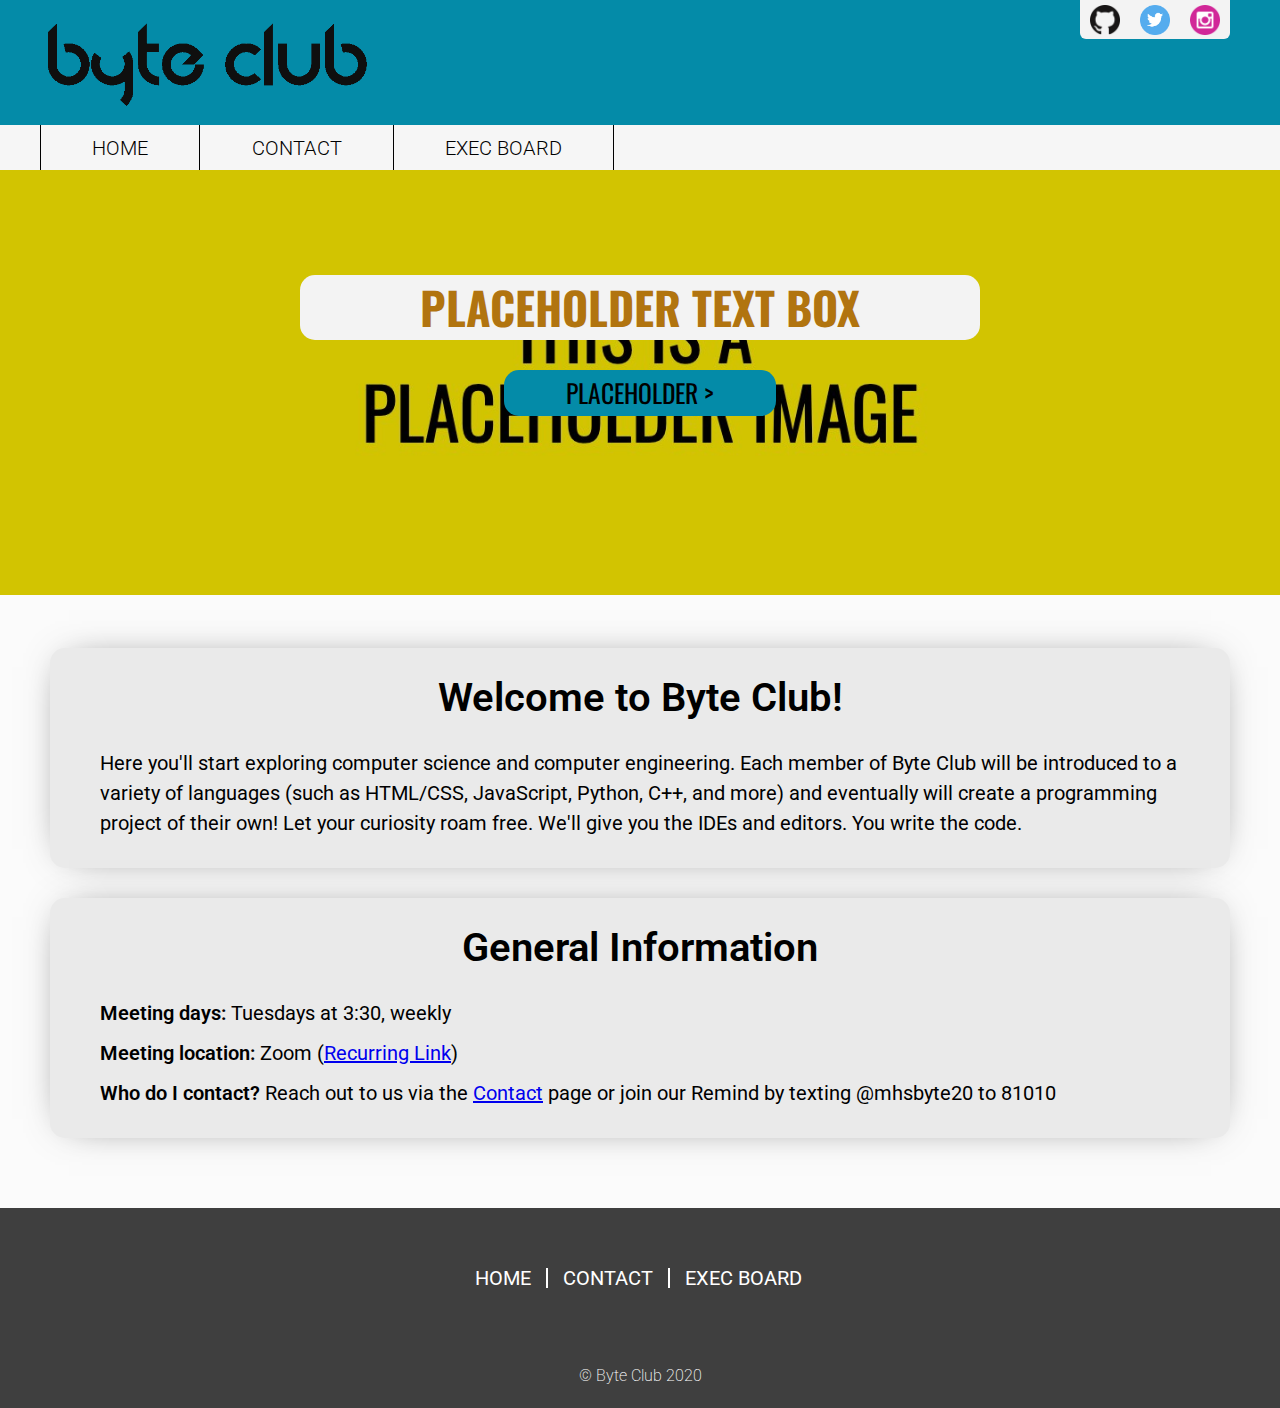
<file: index.html>
<HTML>
	<head>
		<link rel="stylesheet" href="style/index.css">
		<link rel="stylesheet" href="style/clear.css">
		<link href="https://fonts.googleapis.com/css2?family=Roboto:ital,wght@0,100;0,300;0,400;0,500;0,700;0,900;1,100;1,300;1,400;1,500;1,700;1,900&display=swap" rel="stylesheet">
		<link href="https://fonts.googleapis.com/css2?family=Oswald:wght@400;700&display=swap" rel="stylesheet">
		<script src="https://ajax.googleapis.com/ajax/libs/jquery/3.1.0/jquery.min.js"></script>
		<link rel="stylesheet" href="https://cdnjs.cloudflare.com/ajax/libs/font-awesome/4.7.0/css/font-awesome.min.css">
		<meta name="viewport" content="width=device-width, initial-scale=1, minimum-scale=1" />
		<title>MHS Byte Club</title>
	</head>

	<body>
		<div id="top">
			<div id="logo-container">
				<div id="logo-bar">
					<a href="/"><img src="image/byte.png" id="logo"></a>
					<i class="fa fa-bars" id="hamburger"></i>
					<div id="social-media-bar">
						<img src="image/github.png" class="social-media-button">
						<img src="image/twitter.png" class="social-media-button">
						<img src="image/instagram.png" class="social-media-button">
					</div>
				</div>
			</div>
			<div id="nav-container">
				<div id="nav-bar">
					<a href="/"><div class="nav-element">
						<p>HOME</p>
					</div></a>
					<div class="clear nav-clear"></div>
					<a href="/contact.html"><div class="nav-element">
						<p>CONTACT</p>
					</div></a>
					<div class="clear nav-clear"></div>
					<a href="/exec-board.html"><div class="nav-element" id="last-nav">
						<p>EXEC BOARD</p>
					</div></a>
				</div>
			</div>
		</div>
		<div id="banner-container">
			<img src="image/arrow.png" class="arrow" id="left-arrow">
			<img src="image/arrow.png" class="arrow" id="right-arrow">
			<div class="slide" id="slide1">
				<img class="banner-image" src="image/placeholder.jpg">
				<div id="banner-overlay-container">
					<div id="banner-text-container">
						<p>PLACEHOLDER TEXT BOX</p>
					</div>
					<div id="find-button" class="noselect">
						<p>PLACEHOLDER ></p>
					</div>
				</div>
			</div>
			<div class="slide" id="slide2">
				<img class="banner-image" src="image/placeholder.jpg">
			</div>
		</div>
		<div class="clear"></div>
		<div id="body-container">
			<div class="information-panel">
				<h1 id="welcome" class="header">Welcome to Byte Club!</h1>
				<p id="description" class="information">Here you'll start exploring computer science and computer engineering. Each member of Byte Club will be introduced to a variety of languages (such as HTML/CSS, JavaScript, Python, C++, and more) and eventually will create a programming project of their own! Let your curiosity roam free. <b>We'll give you the IDEs and editors. You write the code.</b></p>
			</div>

			<div class="information-panel">
				<h1 id="imformation-title" class="header">General Information</h1>
				<p class="information"><span class="bold">Meeting days:</span> Tuesdays at 3:30, weekly</p>
				<p class="information"><span class="bold">Meeting location:</span> Zoom (<a href="https://zoom.us/j/93592174899?pwd=UUEyUE9xUlFoY2NacitJU0dGSjNyQT09">Recurring Link</a>)</p>
				<p class="information"><span class="bold">Who do I contact?</span> Reach out to us via the <a href="/contact.html">Contact</a> page or join our Remind by texting @mhsbyte20 to 81010</p>
			</div>
		</div>
		<div id="footer">
			<div id="footer-links">
				<div class="footer-link">
					<a href="/"><p>HOME</p></a>
				</div>
				<div class="footer-link">
					<a href="/contact.html"><p>CONTACT</p></a>
				</div>
				<div class="footer-link" style="border-width: 0px;">
					<a href="/exec-board.html"><p>EXEC BOARD</p></a>
				</div>
			</div>
			<p id="copyright">&#169; Byte Club 2020</p>
		</div>
		<script src="script/index.js"></script>
	</body>
</HTML>
</file>
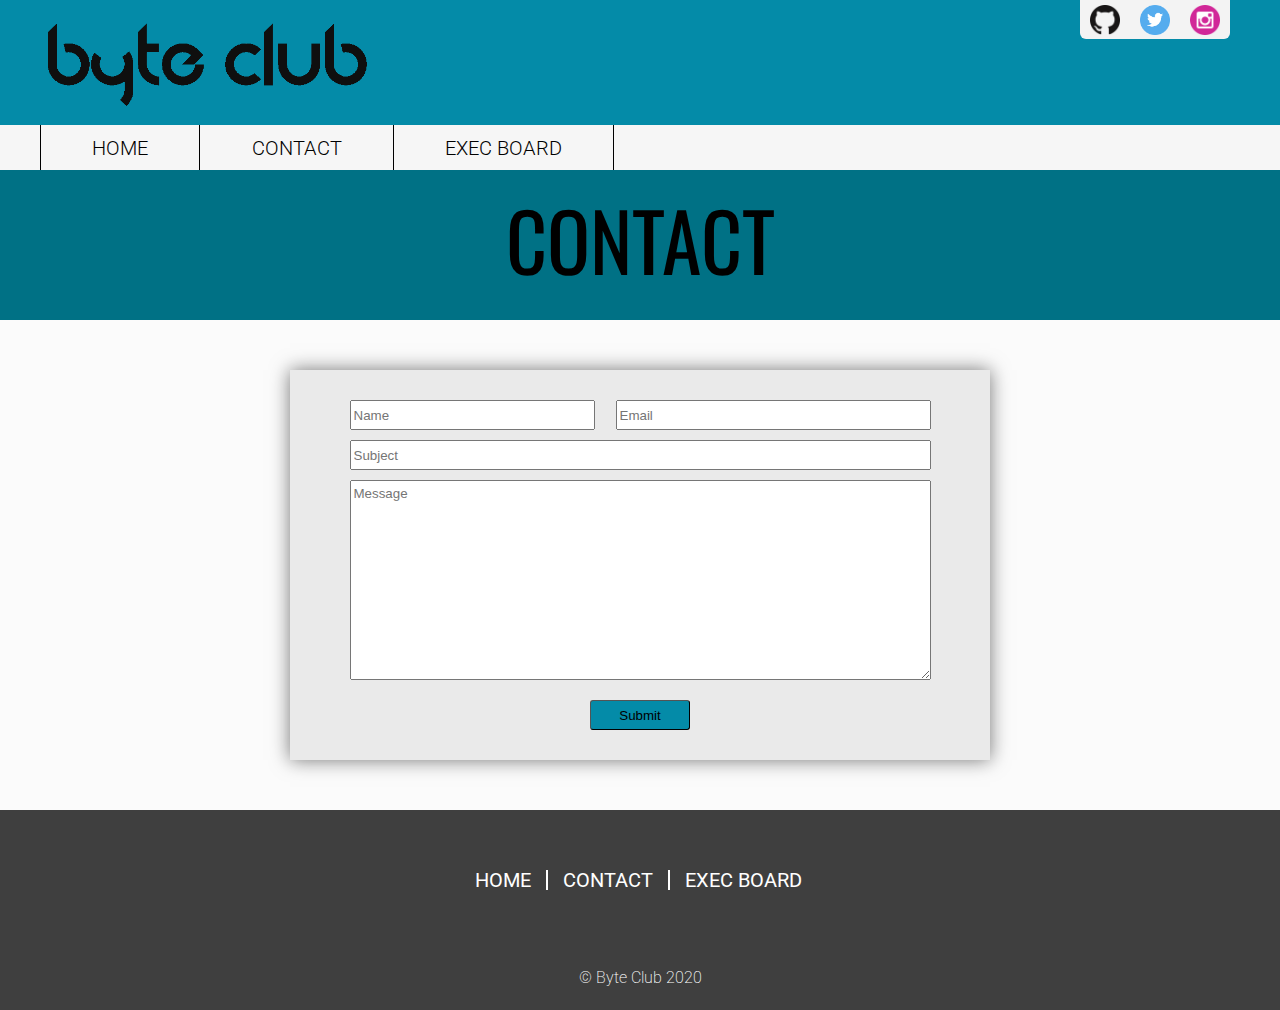
<file: contact.html>
<HTML>
	<head>
		<link rel="stylesheet" href="style/global.css">
		<link rel="stylesheet" href="style/contact.css">
		<link rel="stylesheet" href="style/clear.css">
		<link href="https://fonts.googleapis.com/css2?family=Roboto:ital,wght@0,100;0,300;0,400;0,500;0,700;0,900;1,100;1,300;1,400;1,500;1,700;1,900&display=swap" rel="stylesheet">
		<link href="https://fonts.googleapis.com/css2?family=Oswald:wght@400;700&display=swap" rel="stylesheet">
		<script src="https://ajax.googleapis.com/ajax/libs/jquery/3.1.0/jquery.min.js"></script>
		<link rel="stylesheet" href="https://cdnjs.cloudflare.com/ajax/libs/font-awesome/4.7.0/css/font-awesome.min.css">
		<meta name="viewport" content="width=device-width, initial-scale=1, minimum-scale=1" />
	</head>

	<body>
		<div id="top">
			<div id="logo-container">
				<div id="logo-bar">
					<a href="/"><img src="image/byte.png" id="logo"></a>
					<i class="fa fa-bars" id="hamburger"></i>
					<div id="social-media-bar">
						<img src="image/github.png" class="social-media-button">
						<img src="image/twitter.png" class="social-media-button">
						<img src="image/instagram.png" class="social-media-button">
					</div>
				</div>
			</div>
			<div id="nav-container">
				<div id="nav-bar">
					<a href="/"><div class="nav-element">
						<p>HOME</p>
					</div></a>
					<div class="clear nav-clear"></div>
					<a href="/contact.html"><div class="nav-element">
						<p>CONTACT</p>
					</div></a>
					<div class="clear nav-clear"></div>
					<a href="/exec-board.html"><div class="nav-element" id="last-nav">
						<p>EXEC BOARD</p>
					</div></a>
				</div>
			</div>
		</div>
		<div class="clear"></div>
		<div id="body-container">
			<div id="header">
				<p id="page-title">CONTACT</p>
			</div>
			<div id="contact-spacer">
				<div id="contact-container">
					<div id="errors">
						<div id="bar"></div>
						<p class="error" id="error-all-fields">- Please fill in all fields.</p>
						<p class="error" id="error-email">- Please enter a valid email address.</p>
						<p class="error" id="success">Your contact request has been submitted! Please allow 2 business day for a response.</p>
					</div>
					<form target="frame" id="contact-form" name='contact' method='post' action='php/contact.php' >
						<div id="inline">
							<input class="textbox" id="name-input" type="text" name="name" placeholder="Name">
							<input class="textbox" id="email-input" type="text" name="email" placeholder="Email">
						</div>
						<div class="clear"></div>
						<input  class="textbox" id="subject-input" type="text" name="subject" placeholder="Subject"><br>
						<textarea class="textbox" id="message-input" name="message" placeholder="Message"></textarea><br>
						<input type="hidden" id="valid" name="valid" value="no">
						<input type="submit" id="submit">
					</form>
					<iframe name="frame"></iframe>
				</div>
			</div>
		</div>
		<div id="footer">
			<div id="footer-links">
				<div class="footer-link">
					<a href="/"><p>HOME</p></a>
				</div>
				<div class="footer-link">
					<a href="/contact.html"><p>CONTACT</p></a>
				</div>
				<div class="footer-link" style="border-width: 0px;">
					<a href="/exec-board.html"><p>EXEC BOARD</p></a>
				</div>
			</div>
			<p id="copyright">&#169; Byte Club 2020</p>
		</div>
		<script src="script/contact.js"></script>
		<script src="script/global.js"></script>
	</body>
</HTML>
</file>
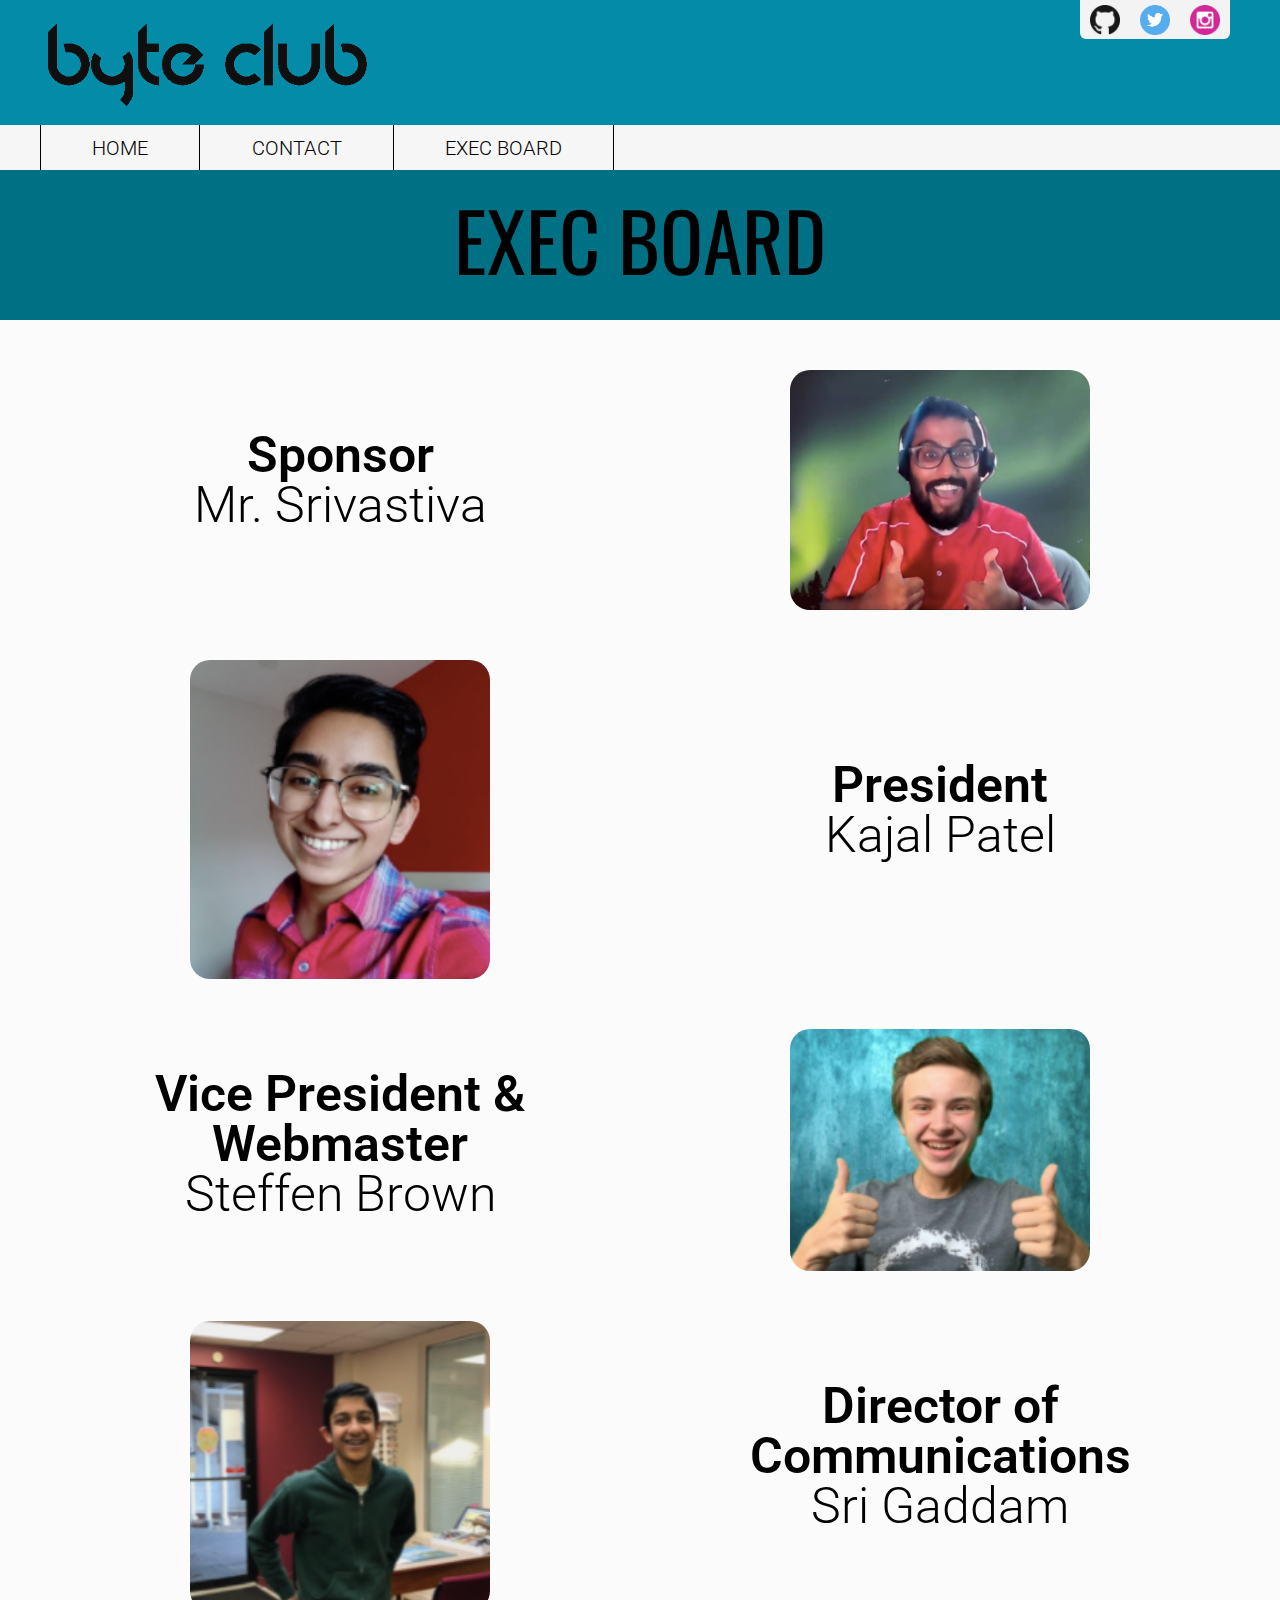
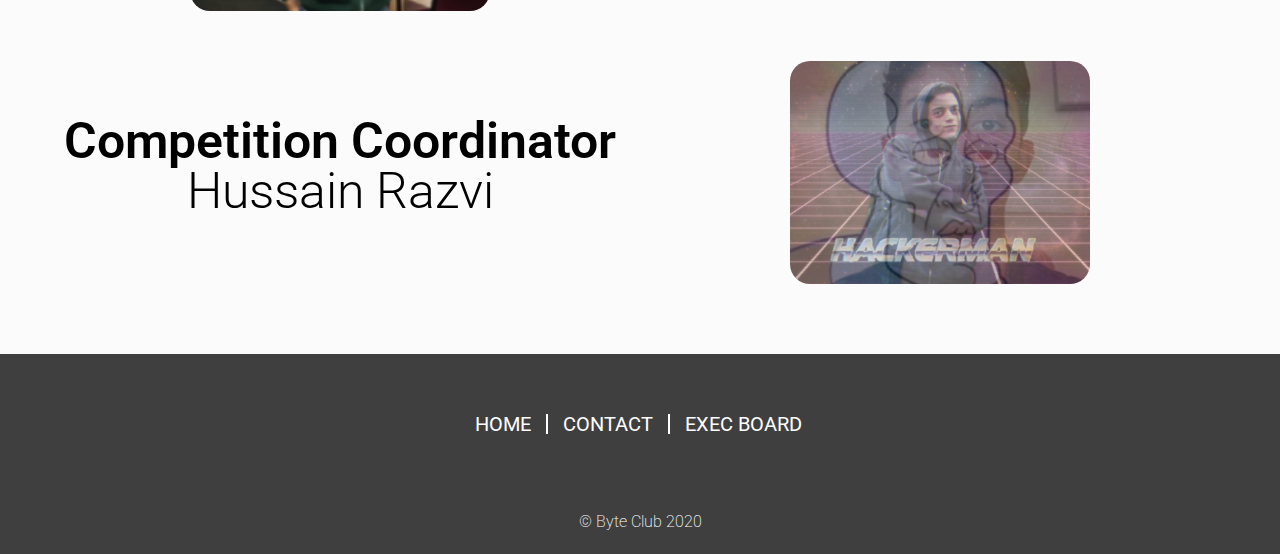
<file: exec-board.html>
<HTML>
	<head>
		<link rel="stylesheet" href="style/global.css">
		<link rel="stylesheet" href="style/exec-board.css">
		<link rel="stylesheet" href="style/clear.css">
		<link href="https://fonts.googleapis.com/css2?family=Roboto:ital,wght@0,100;0,300;0,400;0,500;0,700;0,900;1,100;1,300;1,400;1,500;1,700;1,900&display=swap" rel="stylesheet">
		<link href="https://fonts.googleapis.com/css2?family=Oswald:wght@400;700&display=swap" rel="stylesheet">
		<script src="https://ajax.googleapis.com/ajax/libs/jquery/3.1.0/jquery.min.js"></script>
		<link rel="stylesheet" href="https://cdnjs.cloudflare.com/ajax/libs/font-awesome/4.7.0/css/font-awesome.min.css">
		<meta name="viewport" content="width=device-width, initial-scale=1, minimum-scale=1" />
		<title>Byte Executive Board</title>
	</head>

	<body>
		<div id="top">
			<div id="logo-container">
				<div id="logo-bar">
					<a href="/"><img src="image/byte.png" id="logo"></a>
					<i class="fa fa-bars" id="hamburger"></i>
					<div id="social-media-bar">
						<img src="image/github.png" class="social-media-button">
						<img src="image/twitter.png" class="social-media-button">
						<img src="image/instagram.png" class="social-media-button">
					</div>
				</div>
			</div>
			<div id="nav-container">
				<div id="nav-bar">
					<a href="/"><div class="nav-element">
						<p>HOME</p>
					</div></a>
					<div class="clear nav-clear"></div>
					<a href="/contact.html"><div class="nav-element">
						<p>CONTACT</p>
					</div></a>
					<div class="clear nav-clear"></div>
					<a href="/exec-board.html"><div class="nav-element" id="last-nav">
						<p>EXEC BOARD</p>
					</div></a>
				</div>
			</div>
		</div>
		<div class="clear"></div>
		<div id="body-container">
			<div id="header">
				<p id="page-title">EXEC BOARD</p>
			</div>
			<div id="contents">
				<div class="row-container">
					<div class="left">
						<p id="spon" class="position">Sponsor</p>
						<p class="name">Mr. Srivastiva</p>
					</div>
					<div class="right">
						<img class="photo" src="image/srivastiva.png">
					</div>
				</div>
				<div class="row-container">
					<div class="right">
						<p id="pres" class="position">President</p>
						<p class="name">Kajal Patel</p>
					</div>
					<div class="left">
						<img class="photo" src="image/kojol.png">
					</div>
				</div>
				<div class="row-container">
					<div class="left">
						<p id="vpres" class="position">Vice President & Webmaster</p>
						<p class="name">Steffen Brown</p>
					</div>
					<div class="right">
						<img  class="photo"src="image/steffen.png">
					</div>
				</div>
				<div class="row-container">
					<div class="right">
						<p id="comm" class="position">Director of Communications</p>
						<p class="name">Sri Gaddam</p>
					</div>
					<div class="left">
						<img class="photo"src="image/sri.png">
					</div>
				</div>
				<div class="row-container">
					<div class="left">
					<p id="comp" class="position">Competition Coordinator</p>
					<p class="name">Hussain Razvi</p>
					</div>
					<div class="right">
						<img class="photo" src="image/hussain.png">
					</div>
				</div>
			</div>
		</div>
		<div id="footer">
			<div id="footer-links">
				<div class="footer-link">
					<a href="/"><p>HOME</p></a>
				</div>
				<div class="footer-link">
					<a href="/contact.html"><p>CONTACT</p></a>
				</div>
				<div class="footer-link" style="border-width: 0px;">
					<a href="/exec-board.html"><p>EXEC BOARD</p></a>
				</div>
			</div>
			<p id="copyright">&#169; Byte Club 2020</p>
		</div>
		<script src="script/global.js"></script>
	</body>
</HTML>
</file>
<file: style/index.css>
.clear {
	clear: both;
}

#top {
	position: relative;
}

#logo-container {
	background-color: #048ba8ff;
	width: 100%;
	height: 125px;
	position: relative;
}

#logo-bar {
	max-width: 1200px;
	height: 125px;
	margin: auto;

}

#hamburger {
	display: none;
}

#social-media-bar {
	background-color: #f3f3f3ff;
	position: absolute;
	width: 150px;
    height: 40px;
    margin: 50px;
    margin-top: -121px;
	right: 0;
	border-radius: 0px 0px 6px 6px;
}

.nav-clear {
	display: none;
}

.social-media-button {
	position: relative;
    height: auto;
    transform: none;
	width: 30px;
	float: left;
	padding: 6px 10px;
}

.social-media-button:hover {
	opacity: 80%;
}

#logo {
	width: 330px;
	margin-top: 30px;
	position: relative;
	top: -10px;
}

#nav-container {
	width: 100%;
	height: 45px;
	background-color: #e2e2e234;
	position: relative;
}

#nav-bar {
	max-width: 1200px;
	height: 45px;
	margin: auto;
}

.nav-element {
	height: 45px;
	float: left;
	border-style: solid;
	border-width: 0px 0px 0px 1px;
	border-color: black;
}

.nav-element:hover {
	background-color: #EBEBEB;
}

.nav-element p {
	padding: 13px 4vw;
	font-size: 20px;
	color: black;
	font-family: 'Roboto', sans-serif;
	font-weight: 300;
	float:left;
}

#last-nav {
	border-width: 0px 1px 0px 1px;
}

#banner-container {
	width: 100%;
	overflow: auto;
	height: 35vw;

}

.arrow {
	position: absolute;
	z-index: 1;
	border: none;
	width: 5%;
	margin-top: 13.5vw;
	display: none;
}

.arrow:hover {
	filter: invert(15%);
}

#left-arrow {
	-webkit-transform: scaleX(-1);
  	transform: scaleX(-1);
  	margin-left: 1%;

}

#right-arrow {
	-webkit-transform: scaleX(0);
  	transform: none;
  	margin-left: 93%;
}

.slide {
	position: absolute;
	display: none;
	z-index: 0;
	width: 100%;
}

#slide1 {
	display: block;
}

.banner-image {
	width: 100%;
	position: relative;
	font-weight: 200;
}


#banner-overlay-container {
	width: calc(100% - 600px);
	left: 300px;
	height: 60px;
	position: absolute;
	margin-top: -25%;

}

#banner-text-container {
	width: 100%;
	background-color: #f3f3f3ff;
	border-radius: 15px;
}

#banner-text-container p {
	font-family: 'Oswald', sans-serif;
	font-size: 3.5vw;
	text-align: center;
	padding: 10px 0px 10px 0px;
	color: #b1740f;
	font-weight: 700;
}

#find-button {
	width: 40%;
	background-color: #048ba8ff;
	border-radius: 15px;
	margin-top: 30px;
	margin-left: 30%;
}

#find-button p {
	font-family: 'Oswald', sans-serif;
	font-size: 2vw;
	color: black;
	padding: 10px 0px 10px 0px;
	text-align: center;
	font-weight: 400;
}

#find-button:hover {
	background-color: #00BDCD;
}

@media screen and (max-width: 1100px) {
	#banner-overlay-container {
		width: calc(100% - 450px);
		left: 225px;
	}
}

@media screen and (max-width: 750px) {
	#banner-overlay-container {
		width: calc(100% - 300px);
		left: 150px;
	}
}

body {
	background-color: #FBFBFB;
	position: absolute;
	z-index: -2;
}

#none-show {
	display: none;
	font-family: 'Roboto', sans-serif;
	text-align: center;
	font-size: 30px;
	font-weight: 500px;
	margin-top: 60px;
	margin-bottom: 20px;
}

.information-panel {
	max-width: 1200px;
	margin: auto;
	margin-left: 50px;
	margin-right: 50px;
	margin-top: 30px;
	padding: 30px 50px;
	border-radius: 15px;
	background-color: #EAEAEA;
	-webkit-box-shadow: 0px 0px 38px -19px rgba(77,77,77,1);
	-moz-box-shadow: 0px 0px 38px -19px rgba(77,77,77,1);
	box-shadow: 0px 0px 38px -19px rgba(77,77,77,1);

}

.header {
	font-family: 'Roboto', sans-serif;
	font-weight: 600;
	font-size: 40px;
	text-align: center;
	padding-bottom: 20px;
}

.information {
	font-family: 'Roboto', sans-serif;
	padding-top: 10px;
	font-size: 20px;
	line-height: 1.5;
}

.bold {
	font-weight: 600;
}


#footer {
	margin-top: 70px;
	background-color: #3F3F3F;
	height: 200px;
	width: 100%
}

#footer-links {
	margin: auto;
	width: 360px;
	padding-top: 60px;
}

.footer-link {
	float: left;
	border-style: solid;
	border-color: white;
	border-width: 0px 2px 0px 0px;
	padding: 0px 15px;
}

.footer-link p {
	font-family: 'Roboto', sans-serif;
	font-weight: 400;
	font-size: 20px;
	color: white;
	-webkit-touch-callout: none; /* iOS Safari */
    -webkit-user-select: none; /* Safari */
     -khtml-user-select: none; /* Konqueror HTML */
       -moz-user-select: none; /* Old versions of Firefox */
        -ms-user-select: none; /* Internet Explorer/Edge */
            user-select: none; 
}

.footer-link a {
	text-decoration: none;
}

.footer-link p:hover {
	opacity: 70%;
}

#copyright {
	text-align: center;
	margin-top: 100px;
	font-weight: 200;
	font-family: 'Roboto', sans-serif;
	color: white;
}
/*MOBILE SITE*/

@media screen and (max-width: 610px) {
	#top {
		position: fixed;
		top: 0;
		width: 100%;
		z-index: 5;
		background-color: white;
	}

	#social-media-bar {
		background-color: #3F3F3F;
		position: fixed;
		right: 0;
		bottom: 10vh;
		width: 40px;
    	height: 130px;
    	margin: 0px;
    	padding-top: 1px;
    	padding-right: 10px;
		border-radius: 9px 0px 0px 9px;
	}

	#logo {
		width: 170px;
		top: 0px;
		margin-top: 17px;
		margin-left: 5px;
	}

	#logo-container {
		height: 75px;
	}

	#logo-bar {
		height: 75px;
		-webkit-box-shadow: 0px 18px 29px 10px rgba(0,0,0,0.14);
		-moz-box-shadow: 0px 18px 29px 10px rgba(0,0,0,0.14);
		box-shadow: 0px 18px 29px 10px rgba(0,0,0,0.14);
	}

	#hamburger {
		display: block;
		float: right;
		font-size: 35px;
		padding-top: 18px;
		padding-right: 15px;
	}

	#nav-container {
		display: none;
		background-color: white;
	}

	#nav-bar {
		background-color: white;
	}

	.nav-element {
		float: none;
		background-color: white;
		border-width: 0px 0px 0px 0px;
	}

	.nav-element p {
		padding: 13px 2vw;
		font-weight: 400px;
	}

	.drop-arrow {
		display: none;
	}

	.nav-clear {
		display: block;
	}

	.dropdown-container {
		display: none;
	}

	#last-nav {
		border-width: 0px;
	}


	#banner-container {
		margin-top: 75px;
		height: 48.5vw;
		overflow: hidden;
	}

	#selection-bar {
		margin-top: 0px;
	}

	#banner-overlay-container {
		left: 50px;
		width: calc(100% - 100px);
	}

	#banner-text-container p {
		font-size: 6vw;
	}

	#find-button p {
		font-size: 4vw;
	}

	.banner-image {
		height: 48.5vw;
		margin: auto;
	}

	#banner-overlay-container {
		margin-top: -37%;
	}

	.information-panel {
		margin-left: 25px;
		margin-right: 25px;
		margin-top: 50px;
		border-radius: 15px;
	}

	#footer {
		height: 100px;
	}

	#footer-links {
		display: none;
	}

	.footer-link p {
	}

	#copyright {
		padding-top: 60px
	}

}
</file>
<file: style/clear.css>
html, body, div, span, applet, object, iframe,
h1, h2, h3, h4, h5, h6, p, blockquote, pre,
a, abbr, acronym, address, big, cite, code,
del, dfn, em, img, ins, kbd, q, s, samp,
small, strike, strong, sub, sup, tt, var,
b, u, i, center,
dl, dt, dd, ol, ul, li,
fieldset, form, label, legend,
table, caption, tbody, tfoot, thead, tr, th, td,
article, aside, canvas, details, embed, 
figure, figcaption, footer, header, hgroup, 
menu, nav, output, ruby, section, summary,
time, mark, audio, video {
	margin: 0;
	padding: 0;
	border: 0;
	font-size: 100%;
	font: inherit;
	vertical-align: baseline;
}
/* HTML5 display-role reset for older browsers */
article, aside, details, figcaption, figure, 
footer, header, hgroup, menu, nav, section {
	display: block;
}
body {
	line-height: 1;
}
ol, ul {
	list-style: none;
}
blockquote, q {
	quotes: none;
}
blockquote:before, blockquote:after,
q:before, q:after {
	content: '';
	content: none;
}
table {
	border-collapse: collapse;
	border-spacing: 0;
}

html {
	width: 100%;
	height: 100%;
	margin: 0px;
	padding: 0px;
	overflow-x: hidden;
	scroll-behavior: smooth;

}

body {
	width: 100%;
	height: 100%;
	margin: 0px;
	padding: 0px;
	scroll-behavior: smooth;
}

.noselect {
  -webkit-touch-callout: none; /* iOS Safari */
    -webkit-user-select: none; /* Safari */
     -khtml-user-select: none; /* Konqueror HTML */
       -moz-user-select: none; /* Old versions of Firefox */
        -ms-user-select: none; /* Internet Explorer/Edge */
            user-select: none; /* Non-prefixed version, currently
                                  supported by Chrome, Edge, Opera and Firefox */
}
</file>
<file: style/global.css>
.clear {
	clear: both;
}

#top {
	position: relative;
}

#logo-container {
	background-color: #048ba8ff;
	width: 100%;
	height: 125px;
	position: relative;
}

#logo-bar {
	max-width: 1200px;
	height: 125px;
	margin: auto;

}

#hamburger {
	display: none;
}

#social-media-bar {
	background-color: #f3f3f3ff;
	position: absolute;
	width: 150px;
    height: 40px;
    margin: 50px;
    margin-top: -121px;
	right: 0;
	border-radius: 0px 0px 6px 6px;
}

.nav-clear {
	display: none;
}

.social-media-button {
	position: relative;
    height: auto;
    transform: none;
	width: 30px;
	float: left;
	padding: 6px 10px;
}

.social-media-button:hover {
	opacity: 80%;
}

#logo {
	width: 330px;
	margin-top: 30px;
	position: relative;
	top: -10px;
}

#nav-container {
	width: 100%;
	height: 45px;
	background-color: #e2e2e234;
	position: relative;
}

#nav-bar {
	max-width: 1200px;
	height: 45px;
	margin: auto;
}

.nav-element {
	height: 45px;
	float: left;
	border-style: solid;
	border-width: 0px 0px 0px 1px;
	border-color: black;
}

.nav-element:hover {
	background-color: #EBEBEB;
}

.nav-element p {
	padding: 13px 4vw;
	font-size: 20px;
	color: black;
	font-family: 'Roboto', sans-serif;
	font-weight: 300;
	float:left;
}

#last-nav {
	border-width: 0px 1px 0px 1px;
}

body {
	background-color: #FBFBFB;
	position: absolute;
	z-index: -2;
}

#none-show {
	display: none;
	font-family: 'Roboto', sans-serif;
	text-align: center;
	font-size: 30px;
	font-weight: 500px;
	margin-top: 60px;
	margin-bottom: 20px;
}

#footer {
	margin-top: 70px;
	background-color: #3F3F3F;
	height: 200px;
	width: 100%
}

#footer-links {
	margin: auto;
	width: 360px;
	padding-top: 60px;
}

.footer-link {
	float: left;
	border-style: solid;
	border-color: white;
	border-width: 0px 2px 0px 0px;
	padding: 0px 15px;
}

.footer-link p {
	font-family: 'Roboto', sans-serif;
	font-weight: 400;
	font-size: 20px;
	color: white;
	-webkit-touch-callout: none; /* iOS Safari */
    -webkit-user-select: none; /* Safari */
     -khtml-user-select: none; /* Konqueror HTML */
       -moz-user-select: none; /* Old versions of Firefox */
        -ms-user-select: none; /* Internet Explorer/Edge */
            user-select: none; 
}

.footer-link a {
	text-decoration: none;
}

.footer-link p:hover {
	opacity: 70%;
}

#copyright {
	text-align: center;
	margin-top: 100px;
	font-weight: 200;
	font-family: 'Roboto', sans-serif;
	color: white;
}
/*MOBILE SITE*/

@media screen and (max-width: 610px) {
	#top {
		position: fixed;
		top: 0;
		width: 100%;
		z-index: 5;
		background-color: white;
	}

	#social-media-bar {
		background-color: #3F3F3F;
		position: fixed;
		right: 0;
		bottom: 10vh;
		width: 40px;
    	height: 130px;
    	margin: 0px;
    	padding-top: 1px;
    	padding-right: 10px;
		border-radius: 9px 0px 0px 9px;
	}

	#logo {
		width: 170px;
		top: 0px;
		margin-top: 17px;
		margin-left: 5px;
	}

	#logo-container {
		height: 75px;
	}

	#logo-bar {
		height: 75px;
		-webkit-box-shadow: 0px 18px 29px 10px rgba(0,0,0,0.14);
		-moz-box-shadow: 0px 18px 29px 10px rgba(0,0,0,0.14);
		box-shadow: 0px 18px 29px 10px rgba(0,0,0,0.14);
	}

	#hamburger {
		display: block;
		float: right;
		font-size: 35px;
		padding-top: 18px;
		padding-right: 15px;
	}

	#nav-container {
		display: none;
		background-color: white;
	}

	#nav-bar {
		background-color: white;
	}

	.nav-element {
		float: none;
		background-color: white;
		border-width: 0px 0px 0px 0px;
	}

	.nav-element p {
		padding: 13px 2vw;
		font-weight: 400px;
	}

	.drop-arrow {
		display: none;
	}
	.nav-clear {
		display: block;
	}

	.dropdown-container {
		display: none;
	}

	#last-nav {
		border-width: 0px;
	}


	#banner-container {
		margin-top: 75px;
		height: 48.5vw;
		overflow: hidden;
	}

	#selection-bar {
		margin-top: 0px;
	}

	#banner-overlay-container {
		left: 50px;
		width: calc(100% - 100px);
	}

	#banner-text-container p {
		font-size: 6vw;
	}

	#find-button p {
		font-size: 4vw;
	}

	.banner-image {
		height: 48.5vw;
		margin: auto;
	}

	#banner-overlay-container {
		margin-top: -37%;
	}

	#footer {
		height: 100px;
	}

	#footer-links {
		display: none;
	}

	.footer-link p {
	}

	#copyright {
		padding-top: 60px
	}

}
</file>
<file: style/contact.css>
.clear {
	clear: both;
}

#header {
	width: 100%;
	height: 150px;
	background-color: #007185;
}

#page-title {
	font-size: 80px;
	padding-top: 29px;
	font-family: 'Oswald', sans-serif;
	text-align: center;
}

#contact-spacer {
	margin: auto;
	max-width: 800px
}

#contact-container {
	max-width: 700px;
	margin: 50px 50px;
	background-color: #EAEAEA;
	-webkit-box-shadow: 0px 0px 18px 0px rgba(117,117,117,1);
	-moz-box-shadow: 0px 0px 18px 0px rgba(117,117,117,1);
	box-shadow: 0px 0px 18px 0px rgba(117,117,117,1);
	overflow: hidden;
}

#errors {
	width: 83%;
	background-color: black;
	margin-left: 8.5%;
	margin-top: 30px;
	display: none;
}

#bar {
	width: 100%;
	height: 5px;
	background-color: red;
}

.error {
	padding: 6px;
	font-family: 'Roberto', sans-serif;
	color: white;
	display: none;
}

#form-container {
	padding-left: 30px;
}

#inline {
	margin-top: 30px;
	width: 100%;
	height: 20px;
}

#inline input {
	float: left;
	height: 30px;
}

#name-input {
	width: 35%;
	margin-left: 8.5%;
}

#email-input {
	width: 45%;
	margin-left: 3%;
}

#subject-input {
	width: 83%;
	margin-left: 8.5%;
	height: 30px;
	margin-top: 10px;
}

#message-input {
	width: 83%;
	margin-left: 8.5%;
	margin-top: 10px;
	height: 200px;
	margin-bottom: 20px;
	font-family: 'Roberto', sans-serif;
	padding-top: 5px;
	padding-left: 3px;
	resize: vertical;
}

#submit {
	width: 100px;
	margin-bottom: 30px;
	height: 30px;
	margin-left: calc(50% - 50px);
	background-color: #048ba8ff;
	border-width: 1px;
	border-radius: 3px;
}

#submit:hover {
	opacity: 90%;
}

iframe {
	display: none;
}

#footer {
	margin-top: 30px;
}

@media screen and (max-width: 610px) {
	#header {
		margin-top: 75px;
	}
}
</file>
<file: style/exec-board.css>
#header {
	width: 100%;
	height: 150px;
	background-color: #007185;
}

#page-title {
	font-size: 80px;
	padding-top: 29px;
	font-family: 'Oswald', sans-serif;
	text-align: center;
}

.row-container {
	max-width: 1200px;
	margin: auto;
	overflow: hidden;
	margin-top: 50px;
}

.left {
	width: 50%;
	float: left;
}

.right {
	width: 50%;
	float: right;
}

.position {
	font-family: 'Roboto', sans-serif;
	font-weight: 600;
	font-size: 50px;
	text-align: center;
}

#spon {
	margin-top: 60px;
}

#pres {
	margin-top: 100px;
}

#vpres {
	margin-top: 40px;
}

#comm {
	margin-top: 60px;
}

#comp {
	margin-top: 55px;
}

.name {
	font-family: 'Roboto', sans-serif;
	font-weight: 300;
	font-size: 50px;
	text-align: center;
}

.photo {
	width: 300px;
	margin-left: calc(50% - 150px);
	border-radius: 20px;
}

.bar {
	background-color: black;
	height: 2px;
	width: 100%;
}

@media screen and (max-width: 610px) {
	#header {
		margin-top: 75px;
	}

	.left {
		clear: both;
		float: none;
		width: 100%;
	}

	.right {
		clear: both;
		float: none;
		width: 100%;
	}
	.row-container {
		margin-top: 80px;
		width: 80%;

	}

	.position {
		margin-top: 100px;
	}

	.name {
		margin-bottom: 0px;
	}

	#spon {
		margin-top: 0px;
	}

	#pres {
		margin-top: 0px;
	}

	#vpres {
		margin-top: 0px;
	}

	#comm {
		margin-top: 0px;
	}	

	#comp {
		margin-top: 0px;
	}
}
</file>
